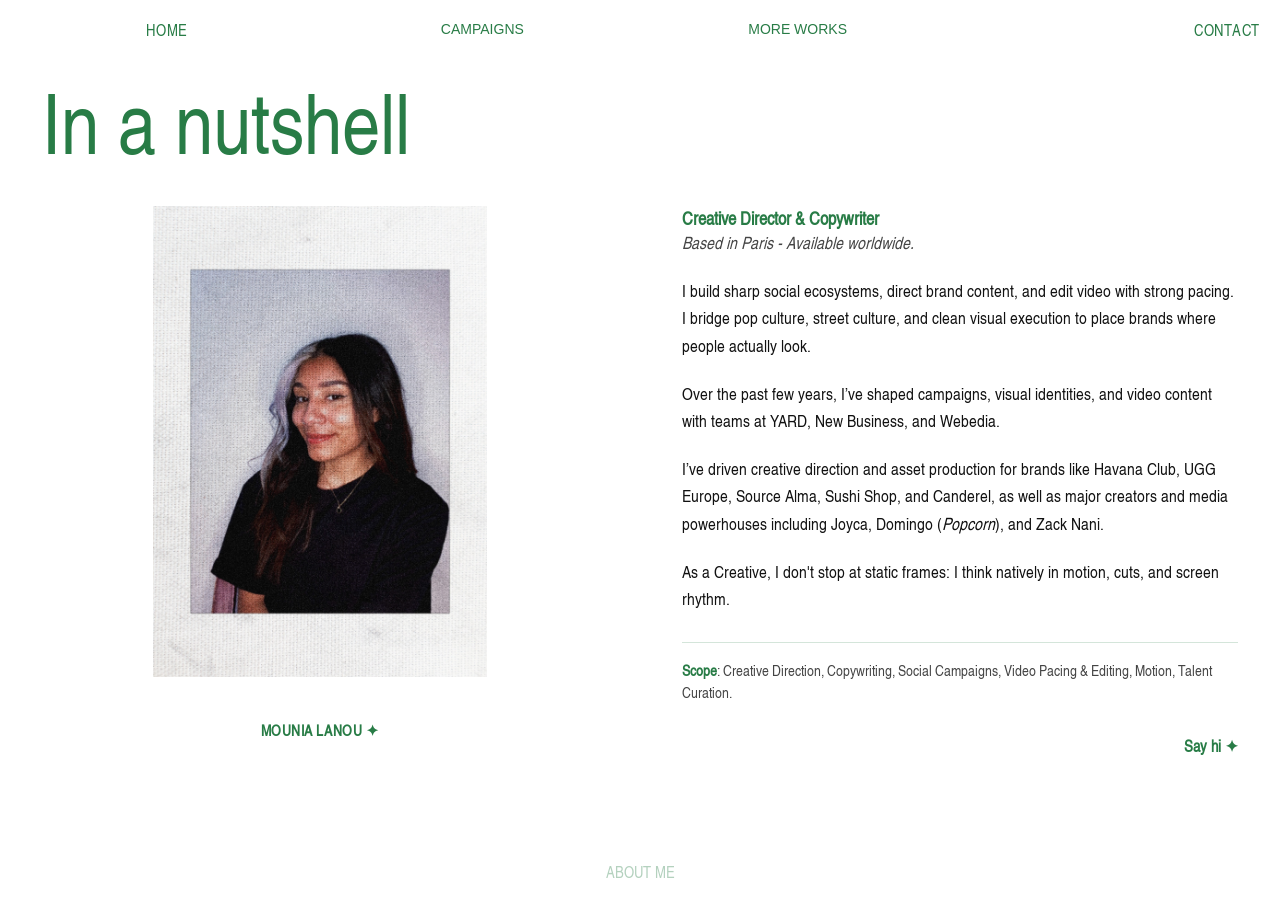
<file: about.html>
<!doctype html>
<html lang="fr">
<head>
  <meta charset="utf-8">
  <meta name="viewport" content="width=device-width, initial-scale=1">
  <title>About Me — Mounia Lanou</title>
  <link rel="stylesheet" href="assets/css/pizza-hut.css">
  <link rel="stylesheet" href="assets/css/about.css">
  <link rel="stylesheet" href="assets/css/home-navbar-reference.css">
  <style>
    /* Align the text block with the top edge of the portrait. */
    .about-copy {
      padding-top: 12rem;
      font-family: "TeX Gyre Heros Condensed", Arial, sans-serif;
    }

    @media (max-width: 800px) {
      .about-copy { padding-top: 0; }
    }
  </style>
</head>
<body>
  <nav class="home-navbar" aria-label="Navigation principale"><div class="home-navbar__row"><div class="home-navbar__col home-navbar__col--center home-navbar__col--small"><a href="index.html">HOME</a></div><div class="home-navbar__col home-navbar__col--center"><a href="campaigns.html">CAMPAIGNS</a></div><div class="home-navbar__col home-navbar__col--center"><a href="more-works.html">MORE WORKS</a></div><div class="home-navbar__col home-navbar__col--right home-navbar__col--small"><a href="mailto:lanou.mou@gmail.com">CONTACT</a></div></div></nav>

  <main class="about-main">
    <section class="about-profile">
      <h1>In a nutshell</h1>
      <div class="about-portrait-wrap">
        <img class="about-portrait" src="assets/images/mounia-portrait.jpg" alt="Portrait de Mounia Lanou">
        <p class="about-name">MOUNIA LANOU ✦</p>
      </div>
    </section>

    <section class="about-copy">
      <h2>Creative Director &amp; Copywriter</h2>
      <p class="about-location"><i>Based in Paris - Available worldwide.</i></p>
      <p>I build sharp social ecosystems, direct brand content, and edit video with strong pacing. I bridge pop culture, street culture, and clean visual execution to place brands where people actually look.</p>
      <p>Over the past few years, I’ve shaped campaigns, visual identities, and video content with teams at YARD, New Business, and Webedia.</p>
      <p>I’ve driven creative direction and asset production for brands like Havana Club, UGG Europe, Source Alma, Sushi Shop, and Canderel, as well as major creators and media powerhouses including Joyca, Domingo (<i>Popcorn</i>), and Zack Nani.</p>
      <p>As a Creative, I don't stop at static frames: I think natively in motion, cuts, and screen rhythm.</p>
      <p class="about-scope"><strong>Scope</strong>: Creative Direction, Copywriting, Social Campaigns, Video Pacing &amp; Editing, Motion, Talent Curation.</p>
      <p class="about-contact"><a href="mailto:lanou.mou@gmail.com">Say hi ✦</a></p>
    </section>
  </main>

  <footer class="site-footer"><a href="about.html" class="active" aria-current="page">ABOUT ME</a></footer>
</body>
</html>
</file>
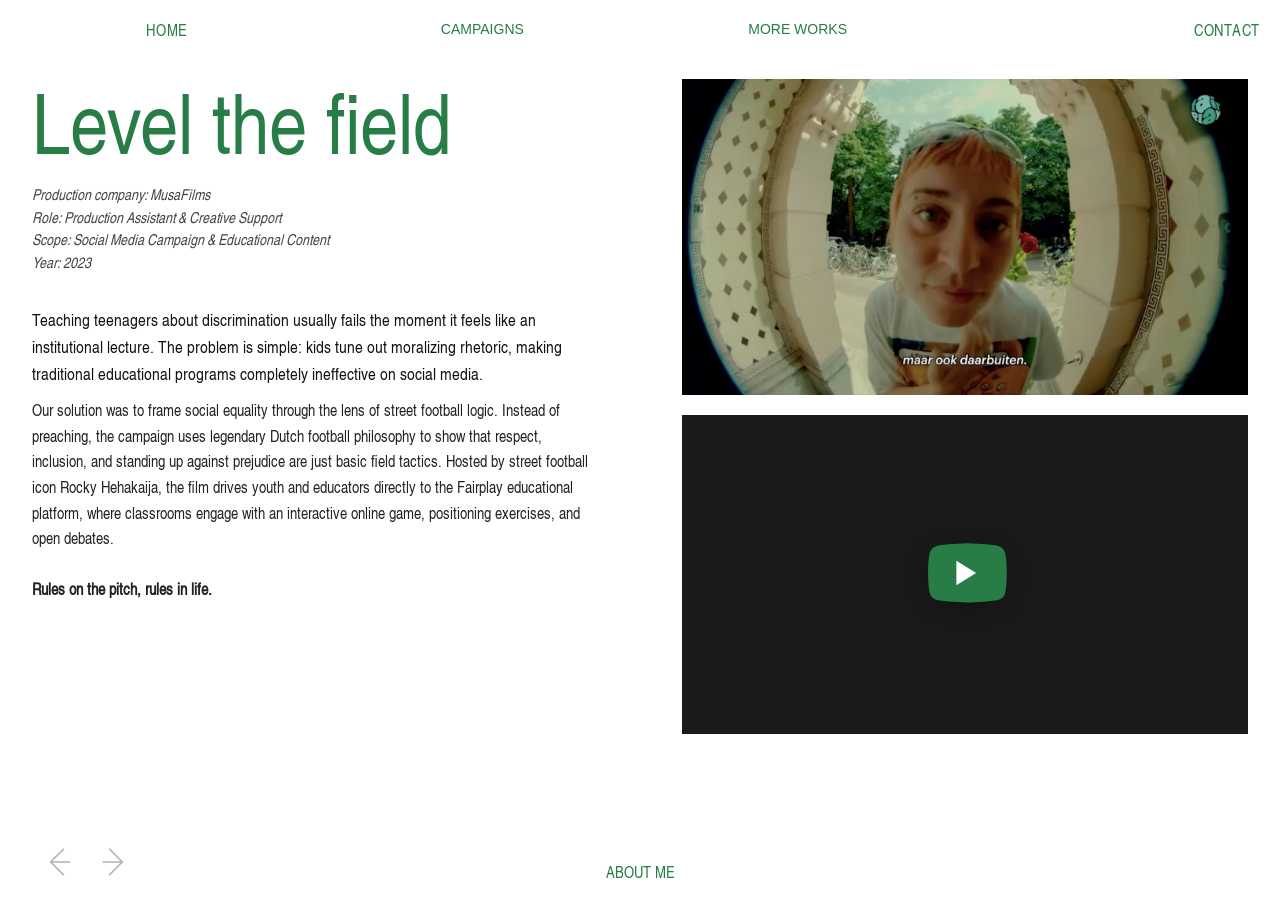
<file: anne-frank.html>
<!doctype html>
<html lang="fr">
<head>
  <meta charset="utf-8">
  <meta name="viewport" content="width=device-width, initial-scale=1">
  <title>Anne Frank Stichting — Level the Field — Mounia Lanou</title>
  <link rel="stylesheet" href="assets/css/pizza-hut.css">
  <link rel="stylesheet" href="assets/css/thonon.css">
  <link rel="stylesheet" href="assets/css/home-navbar-reference.css">
  <link rel="stylesheet" href="assets/css/campaign-extras.css">
  <style>
    /* Same project typography treatment as the Pizza Hut page. */
    .project-meta,
    .thonon-summary,
    .thonon-copy {
      font-family: "TeX Gyre Heros Condensed", Arial, sans-serif;
    }
  </style>
</head>
<body>
  <nav class="home-navbar" aria-label="Navigation principale"><div class="home-navbar__row"><div class="home-navbar__col home-navbar__col--center home-navbar__col--small"><a href="index.html">HOME</a></div><div class="home-navbar__col home-navbar__col--center"><a href="campaigns.html">CAMPAIGNS</a></div><div class="home-navbar__col home-navbar__col--center"><a href="more-works.html">MORE WORKS</a></div><div class="home-navbar__col home-navbar__col--right home-navbar__col--small"><a href="mailto:lanou.mou@gmail.com">CONTACT</a></div></div></nav>

  <main>
    <div class="project-grid">
      <section>
        <h1>Level the field</h1>
        <p class="project-meta">Production company: MusaFilms<br>Role: Production Assistant &amp; Creative Support<br>Scope: Social Media Campaign &amp; Educational Content<br>Year: 2023</p>
        <p class="thonon-summary">Teaching teenagers about discrimination usually fails the moment it feels like an institutional lecture. The problem is simple: kids tune out moralizing rhetoric, making traditional educational programs completely ineffective on social media.</p>
        <p class="thonon-copy">Our solution was to frame social equality through the lens of street football logic. Instead of preaching, the campaign uses legendary Dutch football philosophy to show that respect, inclusion, and standing up against prejudice are just basic field tactics. Hosted by street football icon Rocky Hehakaija, the film drives youth and educators directly to the Fairplay educational platform, where classrooms engage with an interactive online game, positioning exercises, and open debates.<br><br><strong>Rules on the pitch, rules in life.</strong></p>
      </section>

      <section>
        <img class="thonon-still" src="assets/images/afs-filmgrab.png" alt="Anne Frank Stichting film still">
        <div class="video-container">
          <iframe src="https://www.youtube-nocookie.com/embed/Fbnix_FUFC0?rel=0&amp;modestbranding=1&amp;controls=1" title="Anne Frank Stichting campaign film" allow="accelerometer; autoplay; clipboard-write; encrypted-media; gyroscope; picture-in-picture" allowfullscreen></iframe>
          <div class="glass-overlay" aria-hidden="true"><div class="custom-play-button"><svg viewBox="0 0 68 48" width="84" height="60" role="img"><path fill="#287c46" d="M66.52 7.74a8 8 0 0 0-5.64-5.66C55.9.75 36 0 36 0S16.1.75 11.12 2.08A8 8 0 0 0 5.48 7.74C4.15 12.72 4.15 24 4.15 24s0 11.28 1.33 16.26a8 8 0 0 0 5.64 5.66C16.1 47.25 36 48 36 48s19.9-.75 24.88-2.08a8 8 0 0 0 5.64-5.66C67.85 35.28 67.85 24 67.85 24s0-11.28-1.33-16.26a8 8 0 0 0-5.64-5.66Z"/><path fill="#fff" d="m27 34 16-10-16-10z"/></svg></div></div>
        </div>
      </section>
    </div>
  </main>

  <nav class="campaign-pagination" aria-label="Navigation entre les campagnes">
    <a href="mikes-hot-honey.html" aria-label="Campagne précédente"><svg viewBox="0 0 36 36" aria-hidden="true"><path d="M24 6 12 18l12 12M13 18h17"/></svg></a>
    <a href="pizza-hut.html" aria-label="Campagne suivante"><svg viewBox="0 0 36 36" aria-hidden="true"><path d="m12 6 12 12-12 12m11-12H6"/></svg></a>
  </nav>

  <footer class="site-footer"><a href="about.html">ABOUT ME</a></footer>
</body>
</html>
</file>
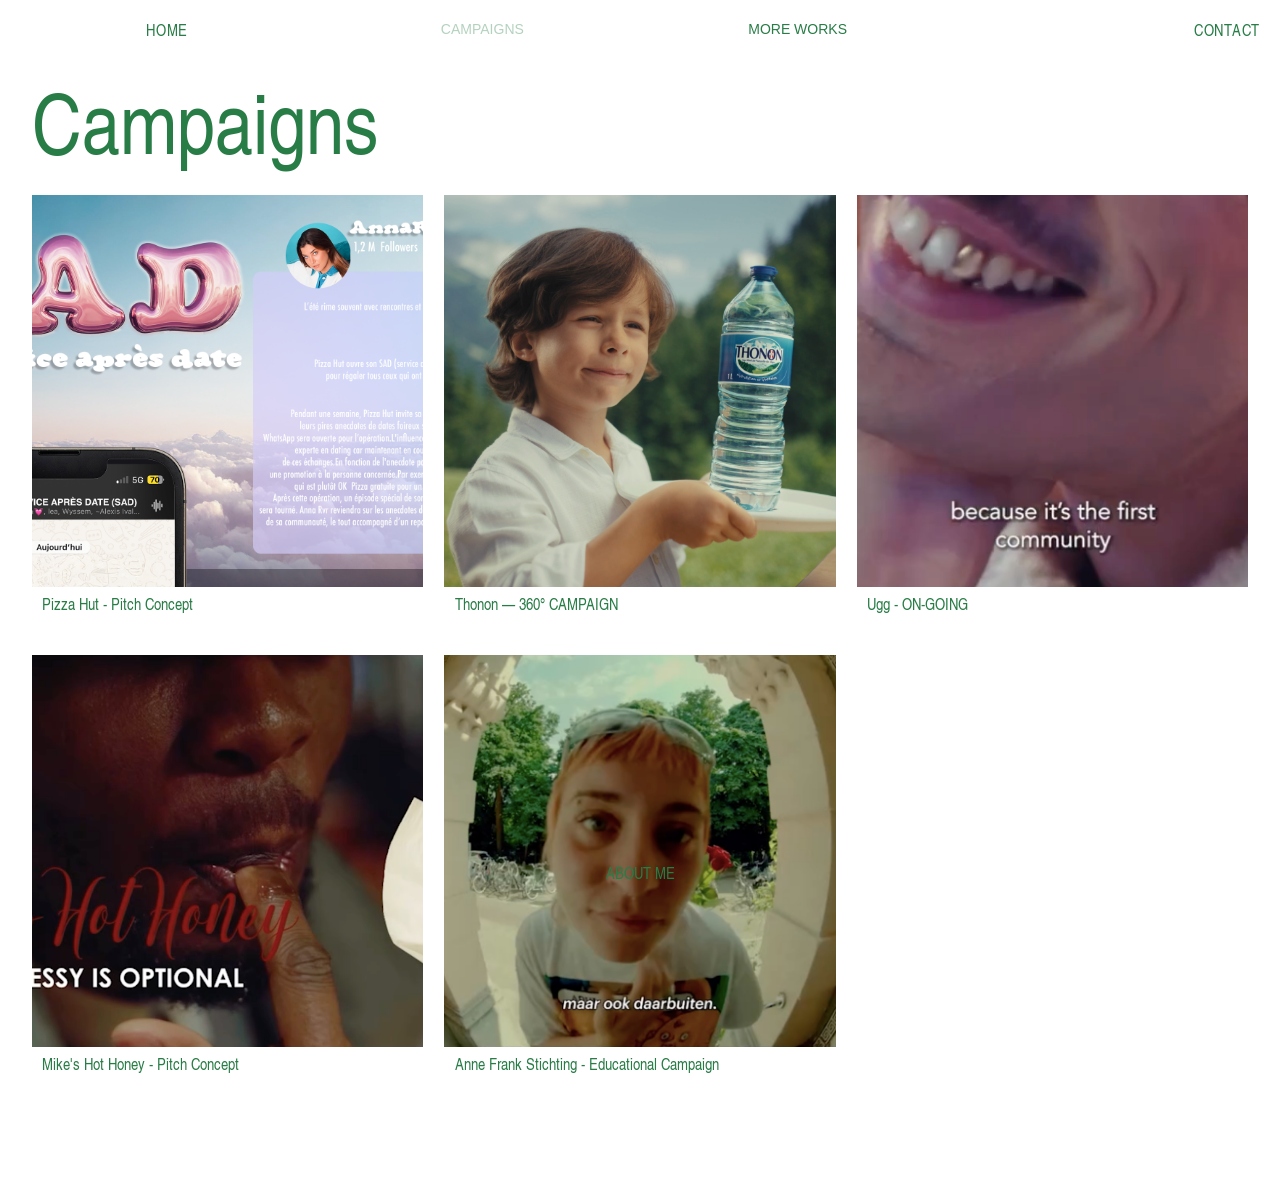
<file: campaigns.html>
<!doctype html>
<html lang="fr">
<head>
  <meta charset="utf-8">
  <meta name="viewport" content="width=device-width, initial-scale=1">
  <title>CAMPAIGNS - Mounia Lanou</title>
  <link rel="stylesheet" href="assets/css/campaigns.css?v=2">
  <link rel="stylesheet" href="assets/css/home-navbar-reference.css">
</head>
<body>
  <nav class="home-navbar" aria-label="Navigation principale">
    <div class="home-navbar__row">
      <div class="home-navbar__col home-navbar__col--center home-navbar__col--small"><a href="index.html">HOME</a></div>
      <div class="home-navbar__col home-navbar__col--center"><a class="active" href="campaigns.html" aria-current="page">CAMPAIGNS</a></div>
      <div class="home-navbar__col home-navbar__col--center"><a href="more-works.html">MORE WORKS</a></div>
      <div class="home-navbar__col home-navbar__col--right home-navbar__col--small"><a href="mailto:lanou.mou@gmail.com">CONTACT</a></div>
    </div>
  </nav>

  <main>
    <h1>Campaigns</h1>
    <section class="campaign-grid" aria-label="Campagnes">
      <article class="campaign-card">
        <a class="campaign-card__image crop-pizza" href="pizza-hut.html"><img src="assets/images/-2_SAD.png" alt="Pizza Hut — Pitch Concept"></a>
        <a class="campaign-card__title" href="pizza-hut.html">Pizza Hut - Pitch Concept</a>
      </article>
      <article class="campaign-card">
        <a class="campaign-card__image crop-thonon" href="thonon.html"><img src="assets/images/THONON-FILMGRAB.jpg" alt="Thonon — 360° Campaign"></a>
        <a class="campaign-card__title" href="thonon.html">Thonon — 360° CAMPAIGN</a>
      </article>
      <article class="campaign-card">
        <a class="campaign-card__image crop-ugg" href="ugg.html"><img src="assets/images/Screenshot-2026-09-18-at-9.17.58-AM.png" alt="UGG — On-going"></a>
        <a class="campaign-card__title" href="ugg.html">Ugg - ON-GOING</a>
      </article>
      <article class="campaign-card">
        <a class="campaign-card__image crop-mhh" href="mikes-hot-honey.html"><img src="assets/images/mhh_filmgrab.png" alt="Mike's Hot Honey — Pitch Concept"></a>
        <a class="campaign-card__title" href="mikes-hot-honey.html">Mike's Hot Honey - Pitch Concept</a>
      </article>
      <article class="campaign-card">
        <a class="campaign-card__image crop-afs" href="anne-frank.html"><img src="assets/images/afs_filmgrab.png" alt="Anne Frank Stichting — Educational Campaign"></a>
        <a class="campaign-card__title" href="anne-frank.html">Anne Frank Stichting - Educational Campaign</a>
      </article>
    </section>
  </main>

  <footer class="site-footer"><a href="about.html">ABOUT ME</a></footer>
</body>
</html>
</file>
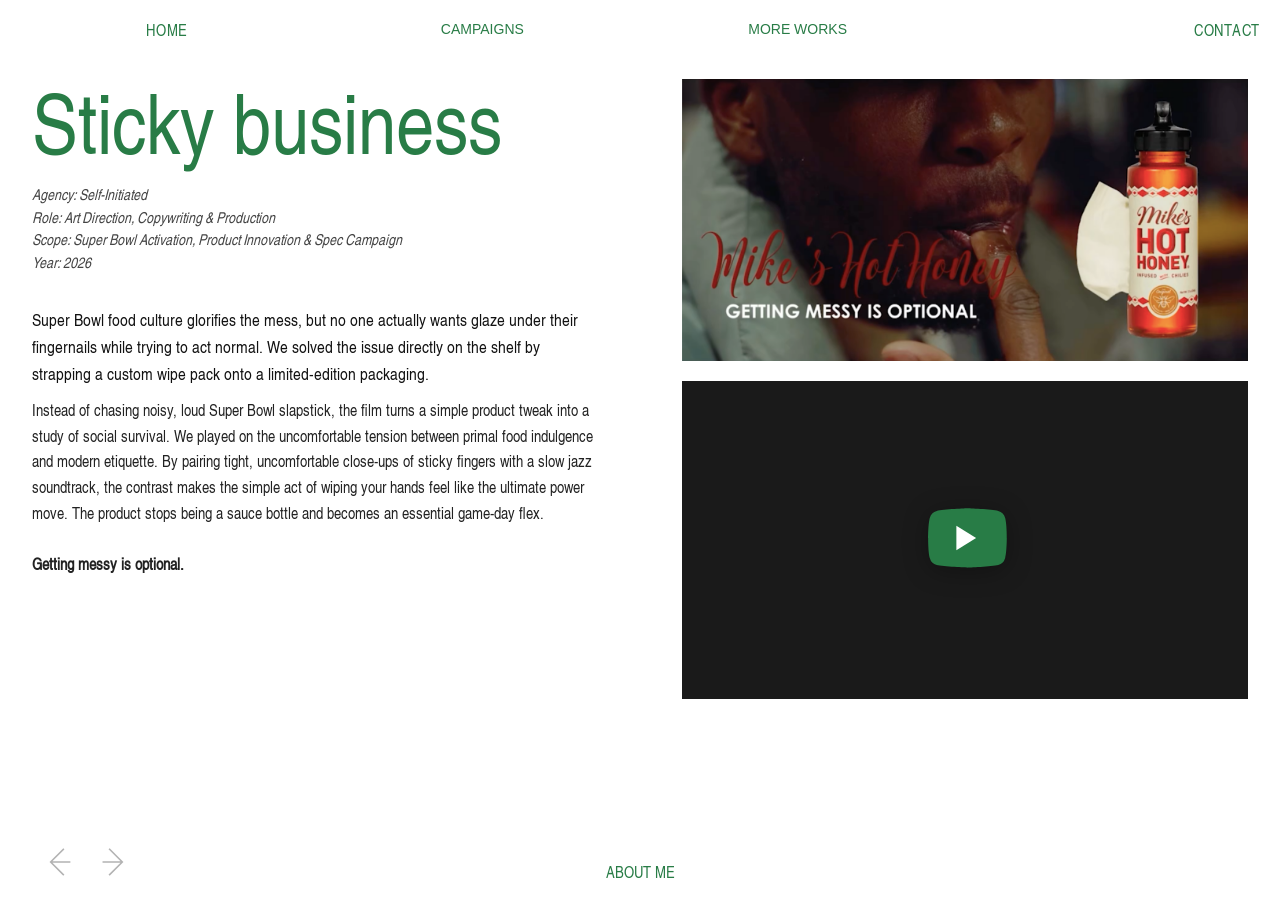
<file: mikes-hot-honey.html>
<!doctype html>
<html lang="fr">
<head>
  <meta charset="utf-8">
  <meta name="viewport" content="width=device-width, initial-scale=1">
  <title>Mike's Hot Honey — Sticky Business — Mounia Lanou</title>
  <link rel="stylesheet" href="assets/css/pizza-hut.css">
  <link rel="stylesheet" href="assets/css/thonon.css">
  <link rel="stylesheet" href="assets/css/home-navbar-reference.css">
  <link rel="stylesheet" href="assets/css/campaign-extras.css">
  <style>
    /* Same project typography treatment as the Pizza Hut page. */
    .project-meta,
    .thonon-summary,
    .thonon-copy {
      font-family: "TeX Gyre Heros Condensed", Arial, sans-serif;
    }
  </style>
</head>
<body>
  <nav class="home-navbar" aria-label="Navigation principale"><div class="home-navbar__row"><div class="home-navbar__col home-navbar__col--center home-navbar__col--small"><a href="index.html">HOME</a></div><div class="home-navbar__col home-navbar__col--center"><a href="campaigns.html">CAMPAIGNS</a></div><div class="home-navbar__col home-navbar__col--center"><a href="more-works.html">MORE WORKS</a></div><div class="home-navbar__col home-navbar__col--right home-navbar__col--small"><a href="mailto:lanou.mou@gmail.com">CONTACT</a></div></div></nav>

  <main>
    <div class="project-grid">
      <section>
        <h1>Sticky business</h1>
        <p class="project-meta">Agency: Self-Initiated<br>Role: Art Direction, Copywriting &amp; Production<br>Scope: Super Bowl Activation, Product Innovation &amp; Spec Campaign<br>Year: 2026</p>
        <p class="thonon-summary">Super Bowl food culture glorifies the mess, but no one actually wants glaze under their fingernails while trying to act normal. We solved the issue directly on the shelf by strapping a custom wipe pack onto a limited-edition packaging.</p>
        <p class="thonon-copy">Instead of chasing noisy, loud Super Bowl slapstick, the film turns a simple product tweak into a study of social survival. We played on the uncomfortable tension between primal food indulgence and modern etiquette. By pairing tight, uncomfortable close-ups of sticky fingers with a slow jazz soundtrack, the contrast makes the simple act of wiping your hands feel like the ultimate power move. The product stops being a sauce bottle and becomes an essential game-day flex.<br><br><strong>Getting messy is optional.</strong></p>
      </section>

      <section>
        <img class="thonon-still" src="assets/images/mhh-filmgrab.png" alt="Mike's Hot Honey film still">
        <div class="video-container">
          <iframe src="https://www.youtube-nocookie.com/embed/8553r8MBiqw?rel=0&amp;modestbranding=1&amp;controls=1" title="Mike's Hot Honey commercial" allow="accelerometer; autoplay; clipboard-write; encrypted-media; gyroscope; picture-in-picture" allowfullscreen></iframe>
          <div class="glass-overlay" aria-hidden="true"><div class="custom-play-button"><svg viewBox="0 0 68 48" width="84" height="60" role="img"><path fill="#287c46" d="M66.52 7.74a8 8 0 0 0-5.64-5.66C55.9.75 36 0 36 0S16.1.75 11.12 2.08A8 8 0 0 0 5.48 7.74C4.15 12.72 4.15 24 4.15 24s0 11.28 1.33 16.26a8 8 0 0 0 5.64 5.66C16.1 47.25 36 48 36 48s19.9-.75 24.88-2.08a8 8 0 0 0 5.64-5.66C67.85 35.28 67.85 24 67.85 24s0-11.28-1.33-16.26a8 8 0 0 0-5.64-5.66Z"/><path fill="#fff" d="m27 34 16-10-16-10z"/></svg></div></div>
        </div>
      </section>
    </div>
  </main>

  <nav class="campaign-pagination" aria-label="Navigation entre les campagnes">
    <a href="ugg.html" aria-label="Campagne précédente"><svg viewBox="0 0 36 36" aria-hidden="true"><path d="M24 6 12 18l12 12M13 18h17"/></svg></a>
    <a href="anne-frank.html" aria-label="Campagne suivante"><svg viewBox="0 0 36 36" aria-hidden="true"><path d="m12 6 12 12-12 12m11-12H6"/></svg></a>
  </nav>

  <footer class="site-footer"><a href="about.html">ABOUT ME</a></footer>
</body>
</html>
</file>
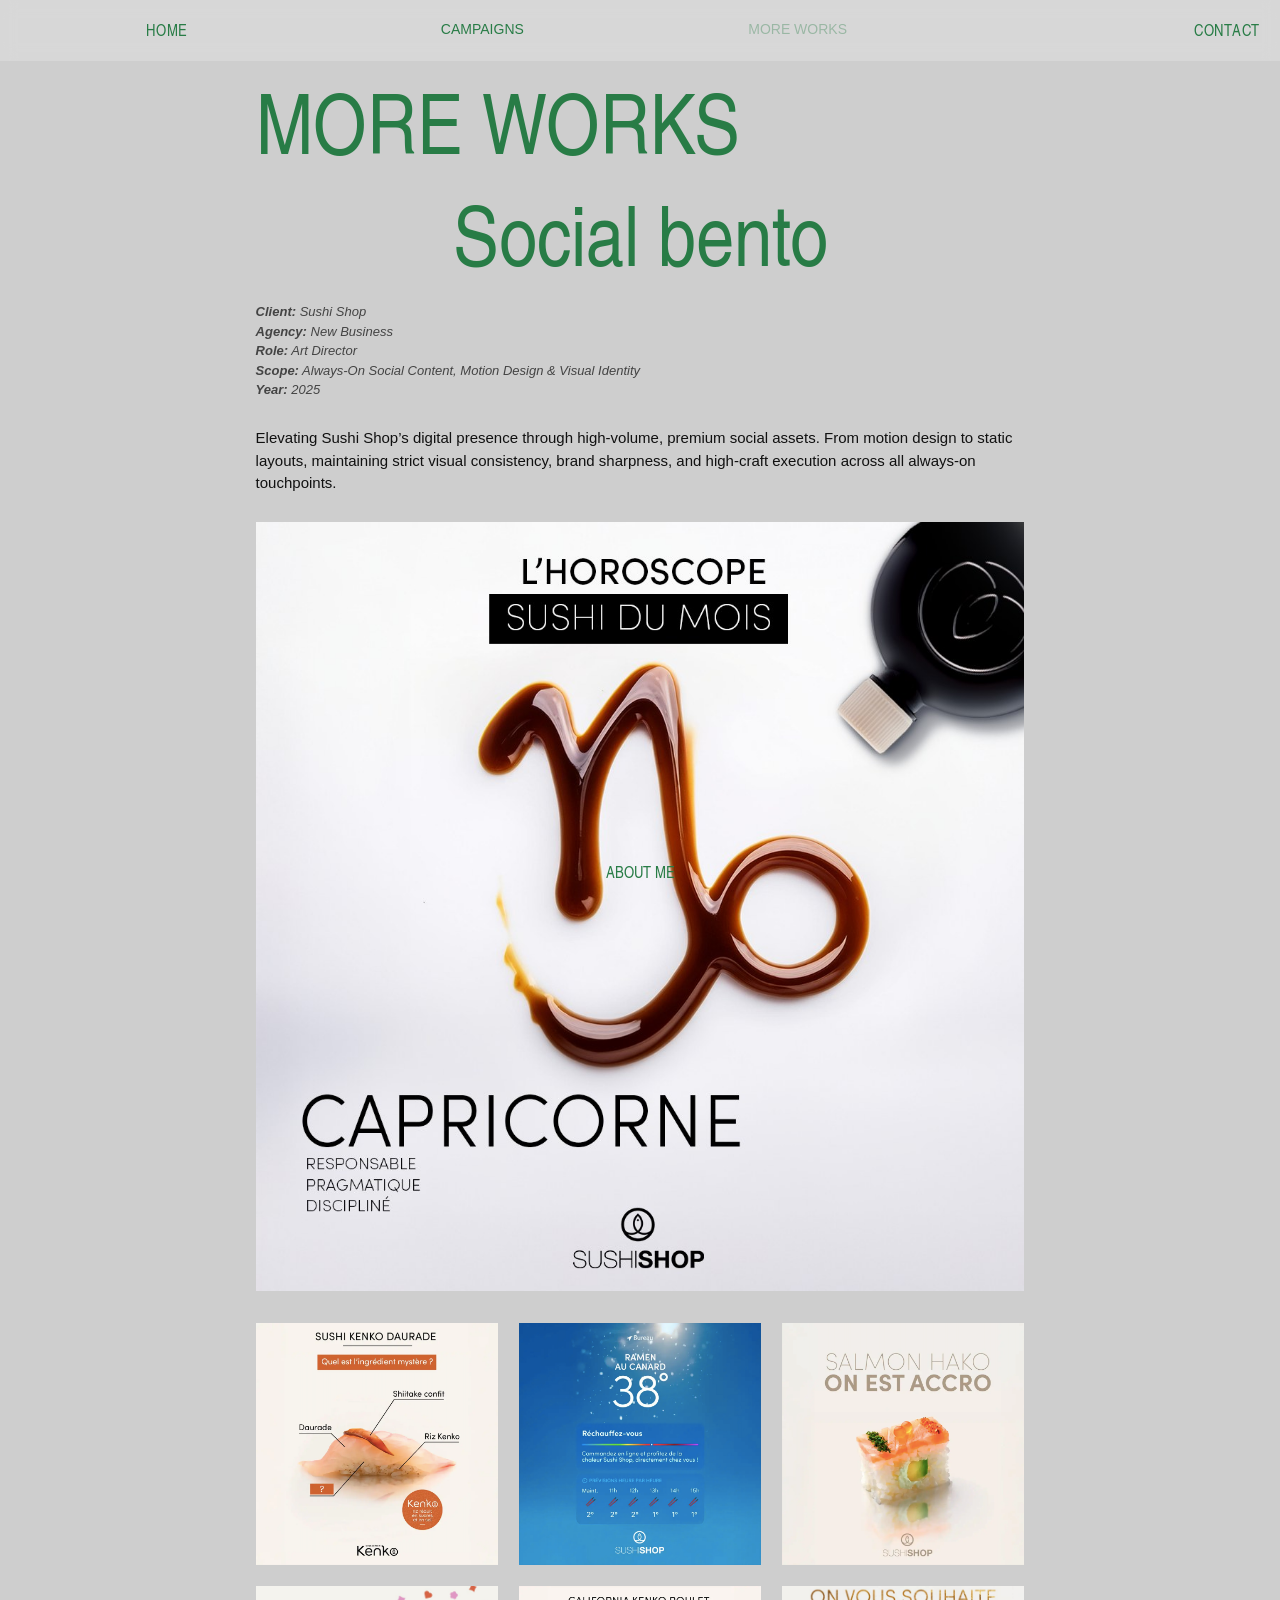
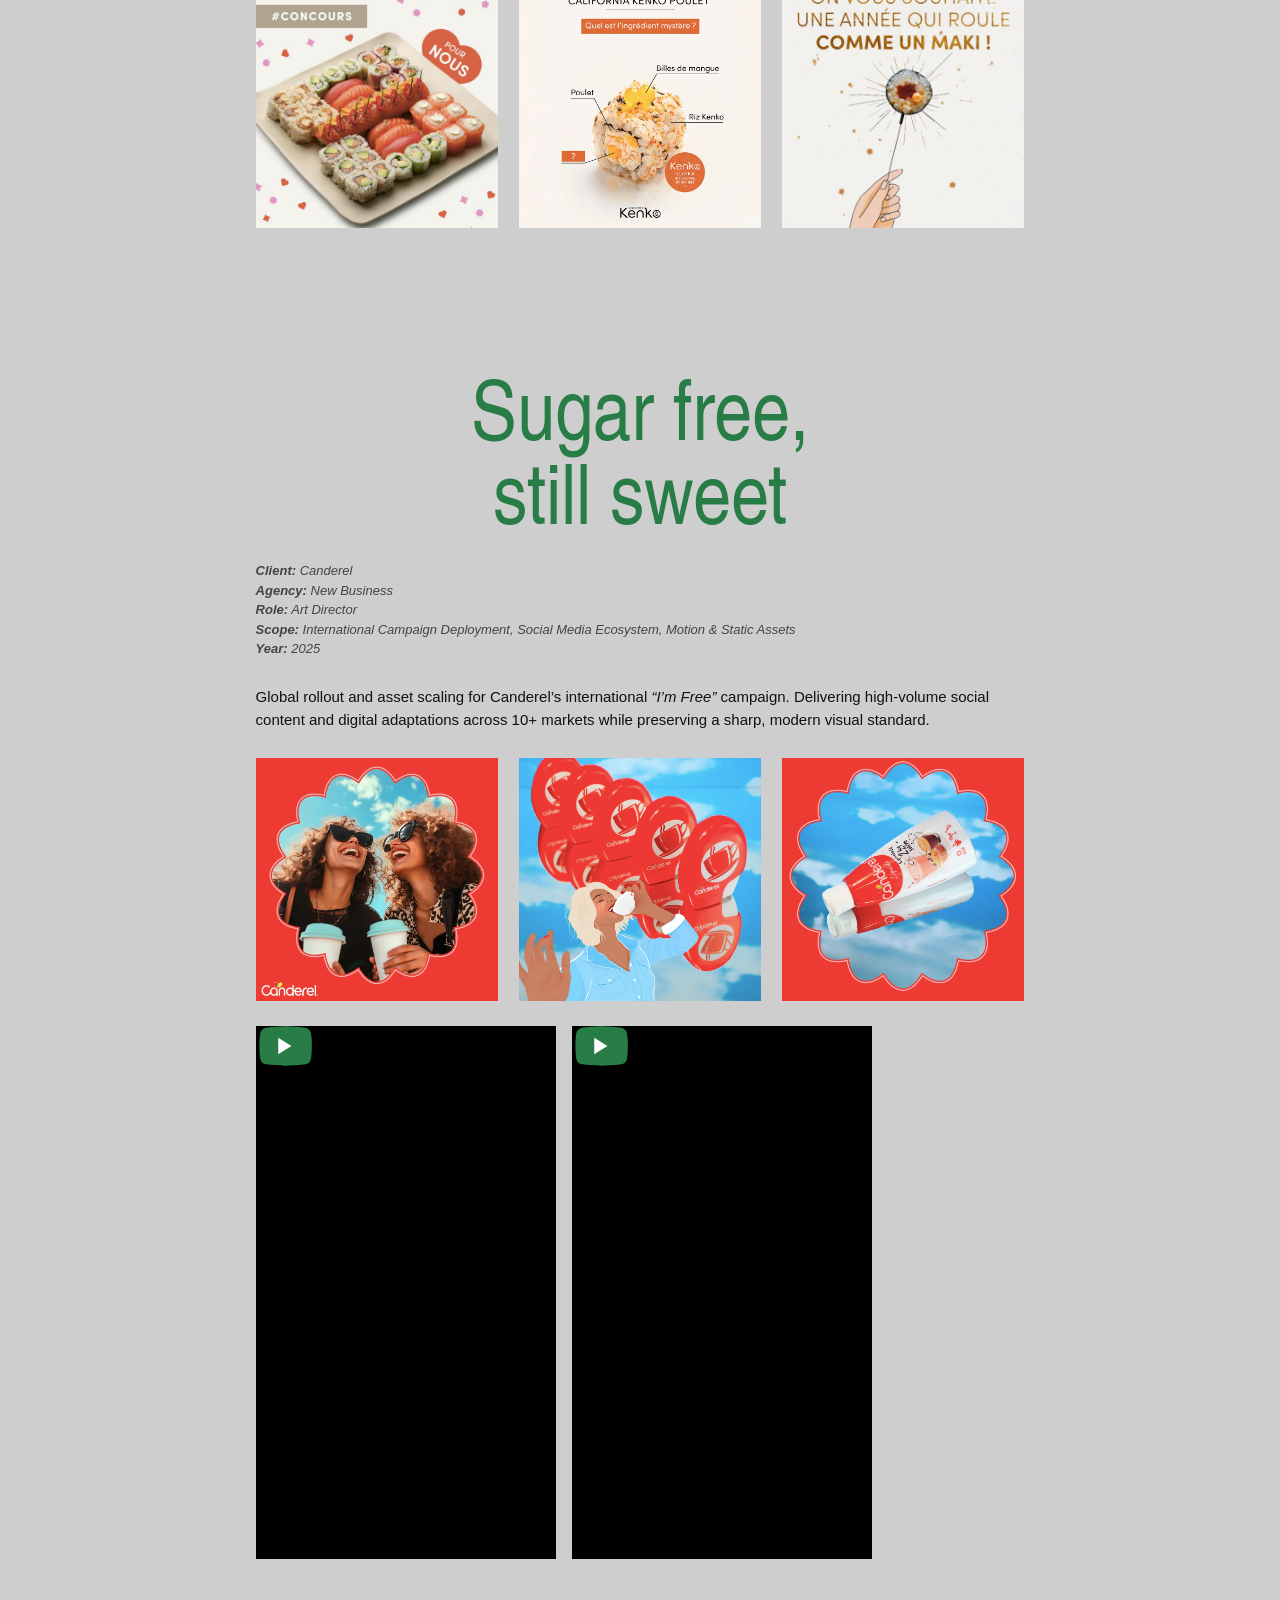
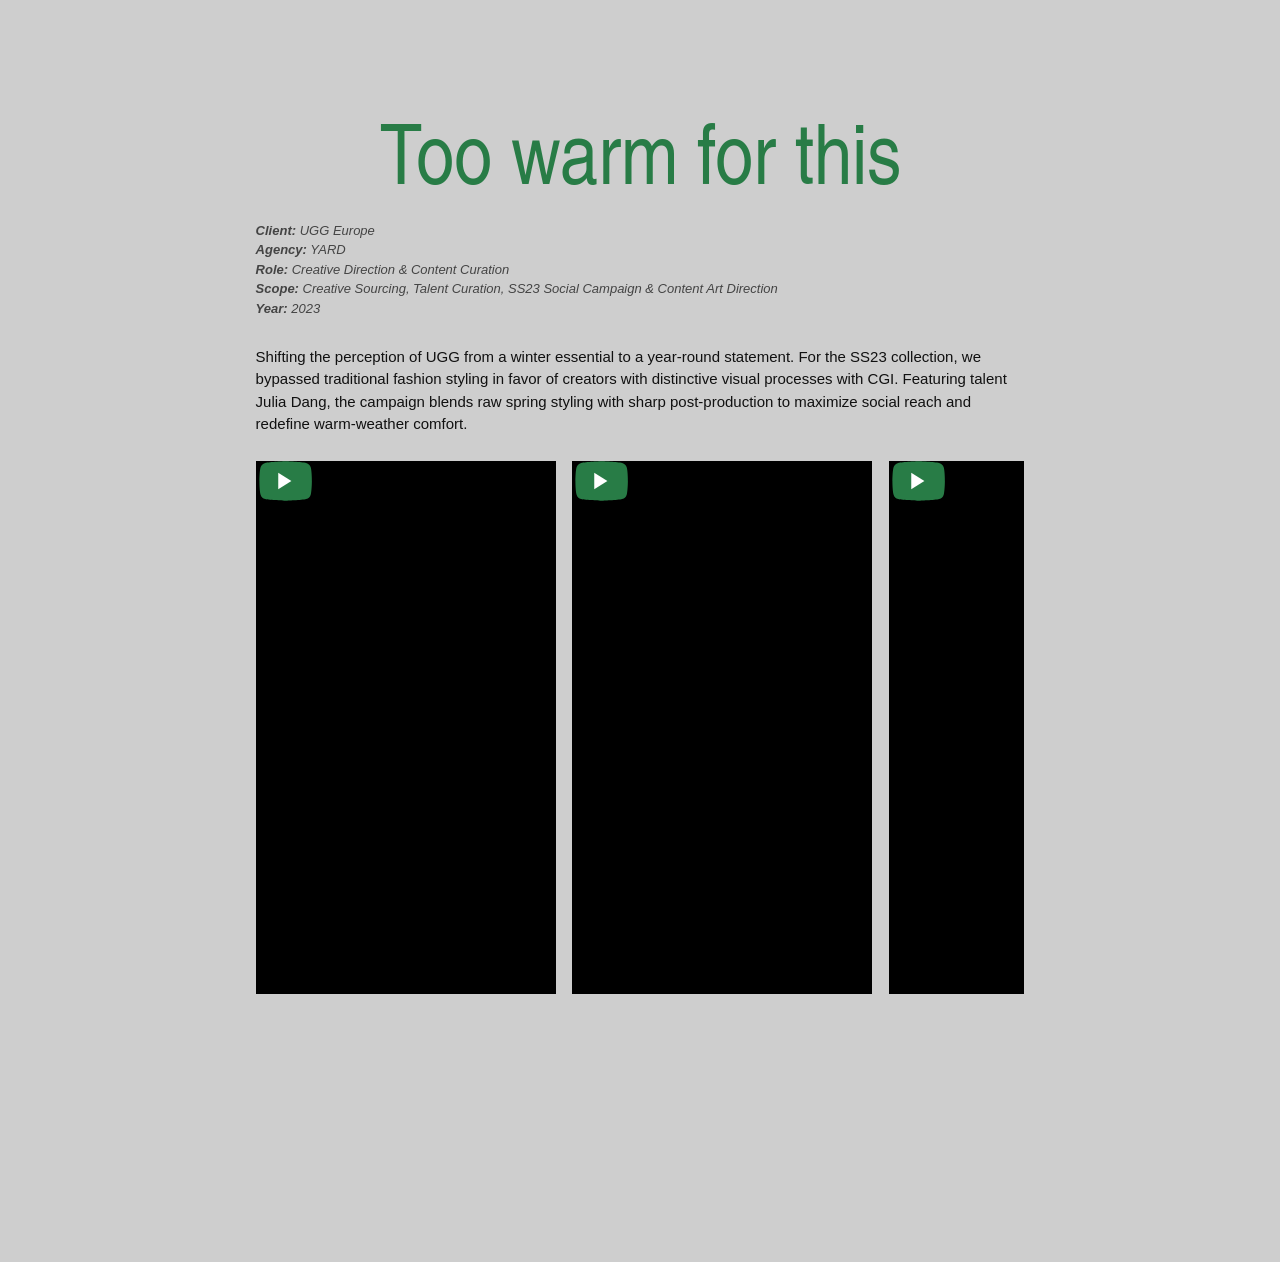
<file: more-works.html>
<!doctype html>
<html lang="fr">
<head>
  <meta charset="utf-8">
  <meta name="viewport" content="width=device-width, initial-scale=1">
  <title>More Works — Mounia Lanou</title>
  <link rel="stylesheet" href="assets/css/pizza-hut.css">
  <link rel="stylesheet" href="assets/css/more-works.css">
  <link rel="stylesheet" href="assets/css/home-navbar-reference.css">
</head>
<body>
  <nav class="home-navbar" aria-label="Navigation principale">
    <div class="home-navbar__row">
      <div class="home-navbar__col home-navbar__col--center home-navbar__col--small"><a href="index.html">HOME</a></div>
      <div class="home-navbar__col home-navbar__col--center"><a href="campaigns.html">CAMPAIGNS</a></div>
      <div class="home-navbar__col home-navbar__col--center"><a class="active" href="more-works.html" aria-current="page">MORE WORKS</a></div>
      <div class="home-navbar__col home-navbar__col--right home-navbar__col--small"><a href="mailto:lanou.mou@gmail.com">CONTACT</a></div>
    </div>
  </nav>

  <main class="more-works">
    <h1 class="page-title">MORE WORKS</h1>

    <section class="work-section" id="sushi-shop">
      <h2>Social bento</h2>
      <p class="project-meta"><strong>Client:</strong> Sushi Shop<br><strong>Agency:</strong> New Business<br><strong>Role:</strong> Art Director<br><strong>Scope:</strong> Always-On Social Content, Motion Design &amp; Visual Identity<br><strong>Year:</strong> 2025</p>
      <p class="work-summary">Elevating Sushi Shop’s digital presence through high-volume, premium social assets. From motion design to static layouts, maintaining strict visual consistency, brand sharpness, and high-craft execution across all always-on touchpoints.</p>
      <img class="sushi-feature" src="assets/images/sushi-feature.jpg" alt="Sushi Shop social campaign">
      <div class="image-grid image-grid--three" aria-label="Sushi Shop assets">
        <img src="assets/images/sushi-1.png" alt="Sushi Shop asset 1"><img src="assets/images/sushi-2.png" alt="Sushi Shop asset 2"><img src="assets/images/sushi-3.png" alt="Sushi Shop asset 3"><img src="assets/images/sushi-4.jpg" alt="Sushi Shop asset 4"><img src="assets/images/sushi-5.png" alt="Sushi Shop asset 5"><img src="assets/images/sushi-6.jpg" alt="Sushi Shop asset 6">
      </div>
    </section>

    <section class="work-section" id="canderel">
      <h2>Sugar free,<br>still sweet</h2>
      <p class="project-meta"><strong>Client:</strong> Canderel<br><strong>Agency:</strong> New Business<br><strong>Role:</strong> Art Director<br><strong>Scope:</strong> International Campaign Deployment, Social Media Ecosystem, Motion &amp; Static Assets<br><strong>Year:</strong> 2025</p>
      <p class="work-summary">Global rollout and asset scaling for Canderel’s international <i>“I’m Free”</i> campaign. Delivering high-volume social content and digital adaptations across 10+ markets while preserving a sharp, modern visual standard.</p>
      <div class="image-grid image-grid--three" aria-label="Canderel assets">
        <img src="assets/images/canderel-1.png" alt="Canderel asset 1"><img src="assets/images/canderel-2.png" alt="Canderel asset 2"><img src="assets/images/canderel-3.png" alt="Canderel asset 3">
      </div>
      <div class="reels reels--two" aria-label="Canderel reels">
        <div class="reel"><iframe src="https://www.youtube-nocookie.com/embed/aXEXDKwnoGw?rel=0&amp;modestbranding=1&amp;controls=1" title="Canderel Reel 1" allow="accelerometer; autoplay; clipboard-write; encrypted-media; gyroscope; picture-in-picture" allowfullscreen></iframe></div>
        <div class="reel"><iframe src="https://www.youtube-nocookie.com/embed/FHN1rphwQtQ?rel=0&amp;modestbranding=1&amp;controls=1" title="Canderel Reel 2" allow="accelerometer; autoplay; clipboard-write; encrypted-media; gyroscope; picture-in-picture" allowfullscreen></iframe></div>
      </div>
    </section>

    <section class="work-section" id="ugg-more">
      <h2>Too warm for this</h2>
      <p class="project-meta"><strong>Client:</strong> UGG Europe<br><strong>Agency:</strong> YARD<br><strong>Role:</strong> Creative Direction &amp; Content Curation<br><strong>Scope:</strong> Creative Sourcing, Talent Curation, SS23 Social Campaign &amp; Content Art Direction<br><strong>Year:</strong> 2023</p>
      <p class="work-summary">Shifting the perception of UGG from a winter essential to a year-round statement. For the SS23 collection, we bypassed traditional fashion styling in favor of creators with distinctive visual processes with CGI. Featuring talent Julia Dang, the campaign blends raw spring styling with sharp post-production to maximize social reach and redefine warm-weather comfort.</p>
      <div class="reels reels--four" aria-label="UGG reels">
        <div class="reel"><iframe src="https://www.youtube-nocookie.com/embed/wGZ6aIT6k8c?rel=0&amp;modestbranding=1&amp;controls=1" title="UGG Reel 1" allow="accelerometer; autoplay; clipboard-write; encrypted-media; gyroscope; picture-in-picture" allowfullscreen></iframe></div>
        <div class="reel"><iframe src="https://www.youtube-nocookie.com/embed/ZAZ64fXjM0A?rel=0&amp;modestbranding=1&amp;controls=1" title="UGG Reel 2" allow="accelerometer; autoplay; clipboard-write; encrypted-media; gyroscope; picture-in-picture" allowfullscreen></iframe></div>
        <div class="reel"><iframe src="https://www.youtube-nocookie.com/embed/oFELssSWl4A?rel=0&amp;modestbranding=1&amp;controls=1" title="UGG Reel 3" allow="accelerometer; autoplay; clipboard-write; encrypted-media; gyroscope; picture-in-picture" allowfullscreen></iframe></div>
        <div class="reel"><iframe src="https://www.youtube-nocookie.com/embed/PVIGsA8RtA0?rel=0&amp;modestbranding=1&amp;controls=1" title="UGG Reel 4" allow="accelerometer; autoplay; clipboard-write; encrypted-media; gyroscope; picture-in-picture" allowfullscreen></iframe></div>
      </div>
    </section>
  </main>
  <footer class="site-footer"><a href="about.html">ABOUT ME</a></footer>
  <script src="assets/js/video-overlays.js"></script>
</body>
</html>
</file>
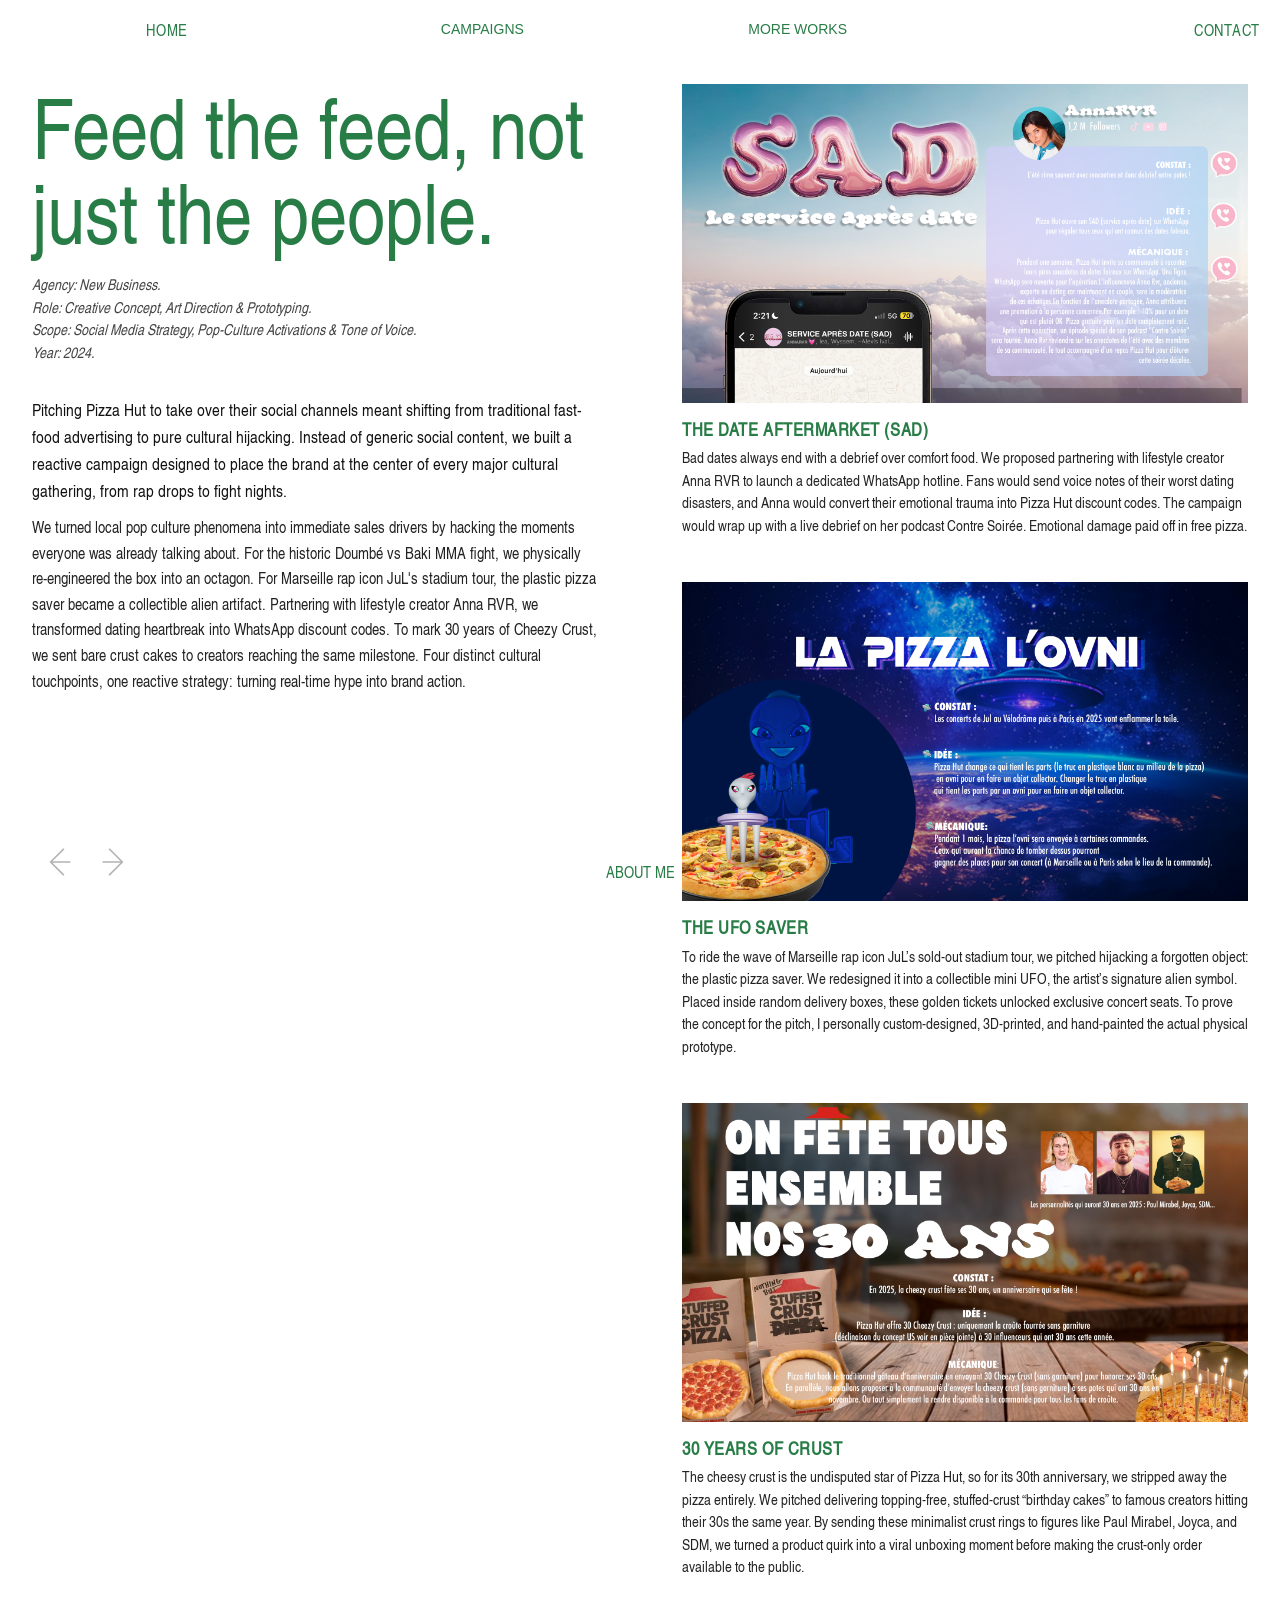
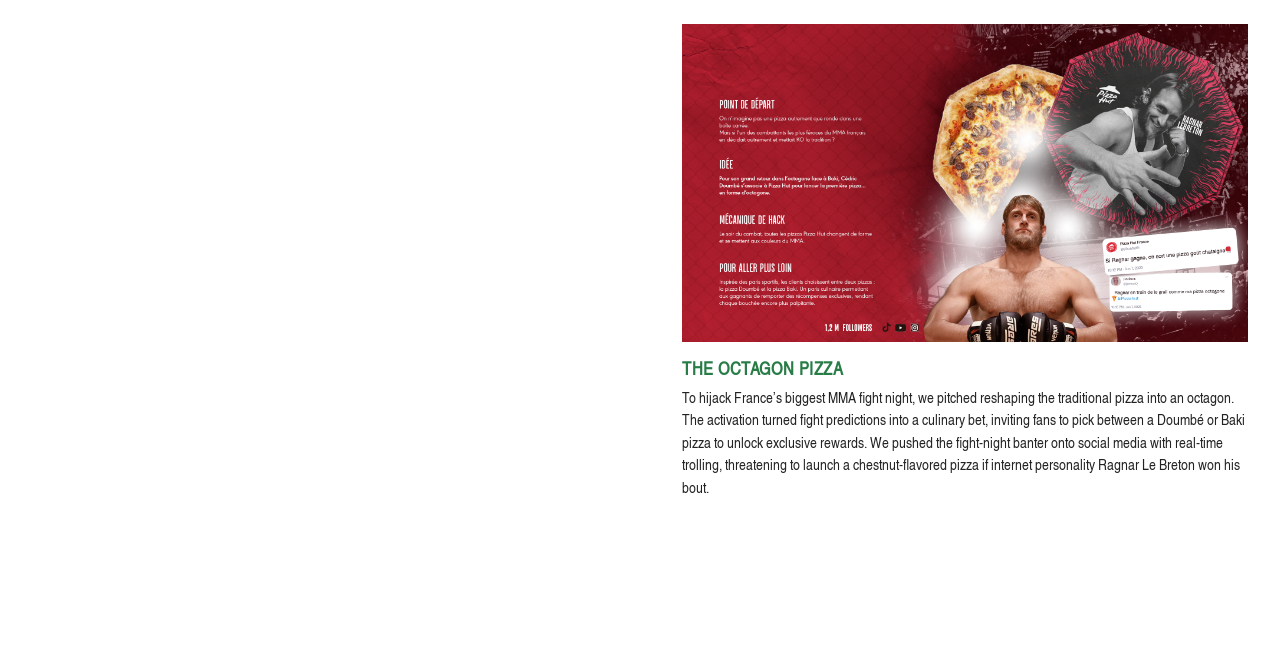
<file: pizza-hut.html>
<!doctype html>
<html lang="fr">
<head>
  <meta charset="utf-8">
  <meta name="viewport" content="width=device-width, initial-scale=1">
  <title>Pizza Hut - Pitch Concept — Mounia Lanou</title>
  <link rel="stylesheet" href="assets/css/pizza-hut.css">
  <link rel="stylesheet" href="assets/css/pizza-hut-page.css">
  <link rel="stylesheet" href="assets/css/home-navbar-reference.css">
  <link rel="stylesheet" href="assets/css/campaign-extras.css">
</head>
<body>
  <nav class="home-navbar" aria-label="Navigation principale"><div class="home-navbar__row"><div class="home-navbar__col home-navbar__col--center home-navbar__col--small"><a href="index.html">HOME</a></div><div class="home-navbar__col home-navbar__col--center"><a href="campaigns.html">CAMPAIGNS</a></div><div class="home-navbar__col home-navbar__col--center"><a href="more-works.html">MORE WORKS</a></div><div class="home-navbar__col home-navbar__col--right home-navbar__col--small"><a href="mailto:lanou.mou@gmail.com">CONTACT</a></div></div></nav>

  <main class="pizza-hut">
    <div class="project-grid">
      <section>
        <h1>Feed the feed, not just the people.</h1>
        <p class="project-meta">Agency: New Business.<br>Role: Creative Concept, Art Direction &amp; Prototyping.<br>Scope: Social Media Strategy, Pop-Culture Activations &amp; Tone of Voice.<br>Year: 2024.</p>
        <p class="project-intro">Pitching Pizza Hut to take over their social channels meant shifting from traditional fast-food advertising to pure cultural hijacking. Instead of generic social content, we built a reactive campaign designed to place the brand at the center of every major cultural gathering, from rap drops to fight nights.</p>
        <p class="project-copy">We turned local pop culture phenomena into immediate sales drivers by hacking the moments everyone was already talking about. For the historic Doumbé vs Baki MMA fight, we physically re-engineered the box into an octagon. For Marseille rap icon JuL's stadium tour, the plastic pizza saver became a collectible alien artifact. Partnering with lifestyle creator Anna RVR, we transformed dating heartbreak into WhatsApp discount codes. To mark 30 years of Cheezy Crust, we sent bare crust cakes to creators reaching the same milestone. Four distinct cultural touchpoints, one reactive strategy: turning real-time hype into brand action.</p>
      </section>

      <section aria-label="Activations Pizza Hut">
        <article class="activation">
          <img src="assets/images/pizza-sad.png" alt="The Date Aftermarket">
          <h2>THE DATE AFTERMARKET (SAD)</h2>
          <p>Bad dates always end with a debrief over comfort food. We proposed partnering with lifestyle creator Anna RVR to launch a dedicated WhatsApp hotline. Fans would send voice notes of their worst dating disasters, and Anna would convert their emotional trauma into Pizza Hut discount codes. The campaign would wrap up with a live debrief on her podcast Contre Soirée. Emotional damage paid off in free pizza.</p>
        </article>
        <article class="activation">
          <img src="assets/images/pizza-ovni.png" alt="The UFO Saver">
          <h2>THE UFO SAVER</h2>
          <p>To ride the wave of Marseille rap icon JuL’s sold-out stadium tour, we pitched hijacking a forgotten object: the plastic pizza saver. We redesigned it into a collectible mini UFO, the artist’s signature alien symbol. Placed inside random delivery boxes, these golden tickets unlocked exclusive concert seats. To prove the concept for the pitch, I personally custom-designed, 3D-printed, and hand-painted the actual physical prototype.</p>
        </article>
        <article class="activation">
          <img src="assets/images/pizza-30ans.png" alt="30 Years of Crust">
          <h2>30 YEARS OF CRUST</h2>
          <p>The cheesy crust is the undisputed star of Pizza Hut, so for its 30th anniversary, we stripped away the pizza entirely. We pitched delivering topping-free, stuffed-crust “birthday cakes” to famous creators hitting their 30s the same year. By sending these minimalist crust rings to figures like Paul Mirabel, Joyca, and SDM, we turned a product quirk into a viral unboxing moment before making the crust-only order available to the public.</p>
        </article>
        <article class="activation">
          <img src="assets/images/pizza-octagon.png" alt="The Octagon Pizza">
          <h2>THE OCTAGON PIZZA</h2>
          <p>To hijack France’s biggest MMA fight night, we pitched reshaping the traditional pizza into an octagon. The activation turned fight predictions into a culinary bet, inviting fans to pick between a Doumbé or Baki pizza to unlock exclusive rewards. We pushed the fight-night banter onto social media with real-time trolling, threatening to launch a chestnut-flavored pizza if internet personality Ragnar Le Breton won his bout.</p>
        </article>
      </section>
    </div>
  </main>

  <nav class="campaign-pagination" aria-label="Navigation entre les campagnes">
    <a href="anne-frank.html" aria-label="Campagne précédente"><svg viewBox="0 0 36 36" aria-hidden="true"><path d="M24 6 12 18l12 12M13 18h17"/></svg></a>
    <a href="thonon.html" aria-label="Campagne suivante"><svg viewBox="0 0 36 36" aria-hidden="true"><path d="m12 6 12 12-12 12m11-12H6"/></svg></a>
  </nav>

  <footer class="site-footer"><a href="about.html">ABOUT ME</a></footer>
</body>
</html>
</file>
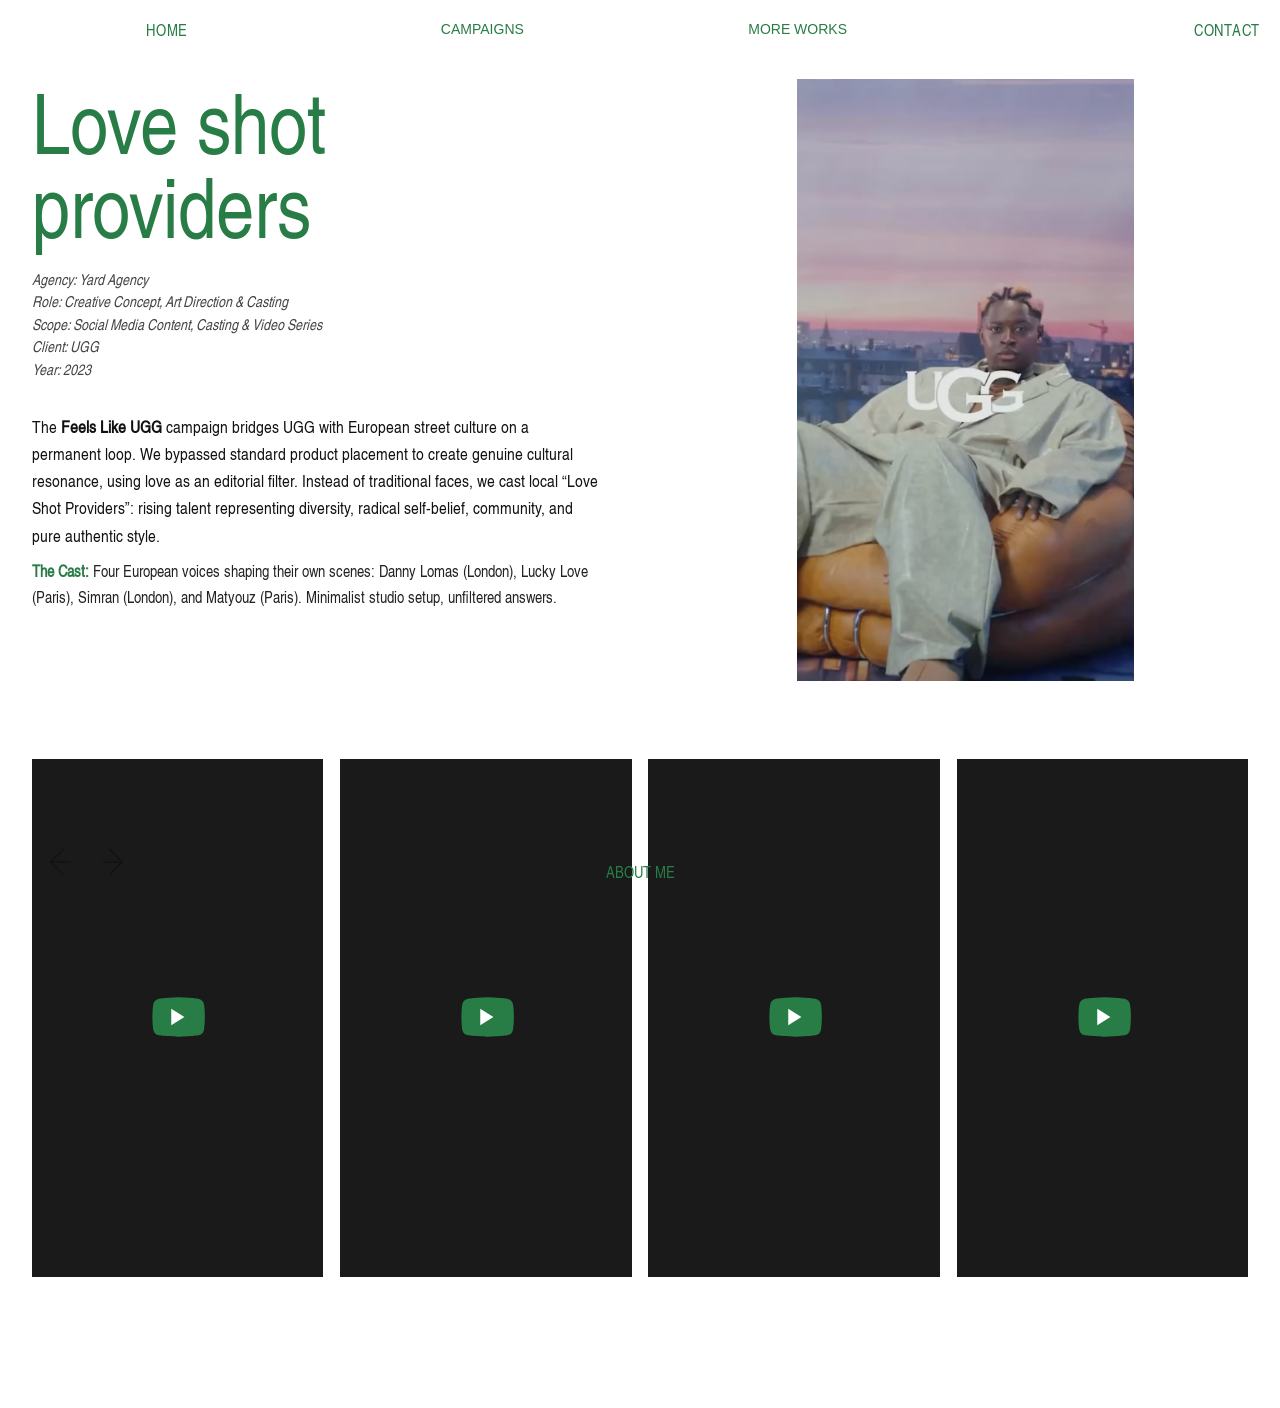
<file: ugg.html>
<!doctype html>
<html lang="fr">
<head>
  <meta charset="utf-8">
  <meta name="viewport" content="width=device-width, initial-scale=1">
  <title>UGG — Love Shot Providers — Mounia Lanou</title>
  <link rel="stylesheet" href="assets/css/pizza-hut.css">
  <link rel="stylesheet" href="assets/css/ugg.css">
  <link rel="stylesheet" href="assets/css/home-navbar-reference.css">
  <link rel="stylesheet" href="assets/css/campaign-extras.css">
</head>
<body>
  <nav class="home-navbar" aria-label="Navigation principale"><div class="home-navbar__row"><div class="home-navbar__col home-navbar__col--center home-navbar__col--small"><a href="index.html">HOME</a></div><div class="home-navbar__col home-navbar__col--center"><a href="campaigns.html">CAMPAIGNS</a></div><div class="home-navbar__col home-navbar__col--center"><a href="more-works.html">MORE WORKS</a></div><div class="home-navbar__col home-navbar__col--right home-navbar__col--small"><a href="mailto:lanou.mou@gmail.com">CONTACT</a></div></div></nav>

  <main>
    <div class="project-grid ugg-project-grid">
      <section class="ugg-introduction">
        <h1>Love shot providers</h1>
        <p class="project-meta">Agency: Yard Agency<br>Role: Creative Concept, Art Direction &amp; Casting<br>Scope: Social Media Content, Casting &amp; Video Series<br>Client: UGG<br>Year: 2023</p>
        <p class="project-intro">The <strong>Feels Like UGG</strong> campaign bridges UGG with European street culture on a permanent loop. We bypassed standard product placement to create genuine cultural resonance, using love as an editorial filter. Instead of traditional faces, we cast local “Love Shot Providers”: rising talent representing diversity, radical self-belief, community, and pure authentic style.</p>
        <p class="project-copy"><strong>The Cast:</strong> Four European voices shaping their own scenes: Danny Lomas (London), Lucky Love (Paris), Simran (London), and Matyouz (Paris). Minimalist studio setup, unfiltered answers.</p>
      </section>

      <section class="ugg-media" aria-label="Visuels et vidéos UGG">
        <div class="portrait-slider" data-slider>
          <div class="portrait-slider__viewport">
            <div class="portrait-slider__track">
              <img class="portrait-slider__image" src="assets/images/ugg-love-shot-4.png" alt="UGG Love Shot Provider — portrait 1">
              <img class="portrait-slider__image" src="assets/images/ugg-love-shot-3.png" alt="UGG Love Shot Provider — portrait 2">
              <img class="portrait-slider__image" src="assets/images/ugg-love-shot-1.png" alt="UGG Love Shot Provider — portrait 3">
              <img class="portrait-slider__image" src="assets/images/ugg-love-shot-2.png" alt="UGG Love Shot Provider — portrait 4">
            </div>
          </div>
        </div>
      </section>
    </div>

    <section class="reels-carousel ugg-reels-wide" aria-label="UGG Reels">
          <article class="reel-item"><div class="video-container-916"><iframe src="https://www.youtube-nocookie.com/embed/W1ORDaI3I1o?rel=0&amp;modestbranding=1&amp;controls=1" title="UGG Reel 1" allow="accelerometer; autoplay; clipboard-write; encrypted-media; gyroscope; picture-in-picture" allowfullscreen></iframe></div></article>
          <article class="reel-item"><div class="video-container-916"><iframe src="https://www.youtube-nocookie.com/embed/eMTtzJF89gE?rel=0&amp;modestbranding=1&amp;controls=1" title="UGG Reel 2" allow="accelerometer; autoplay; clipboard-write; encrypted-media; gyroscope; picture-in-picture" allowfullscreen></iframe></div></article>
          <article class="reel-item"><div class="video-container-916"><iframe src="https://www.youtube-nocookie.com/embed/SDHMnL9WMDU?rel=0&amp;modestbranding=1&amp;controls=1" title="UGG Reel 3" allow="accelerometer; autoplay; clipboard-write; encrypted-media; gyroscope; picture-in-picture" allowfullscreen></iframe></div></article>
          <article class="reel-item"><div class="video-container-916"><iframe src="https://www.youtube-nocookie.com/embed/Pie0OS7j2ig?rel=0&amp;modestbranding=1&amp;controls=1" title="UGG Reel 4" allow="accelerometer; autoplay; clipboard-write; encrypted-media; gyroscope; picture-in-picture" allowfullscreen></iframe></div></article>
    </section>
  </main>

  <nav class="campaign-pagination" aria-label="Navigation entre les campagnes">
    <a href="thonon.html" aria-label="Campagne précédente"><svg viewBox="0 0 36 36" aria-hidden="true"><path d="M24 6 12 18l12 12M13 18h17"/></svg></a>
    <a href="mikes-hot-honey.html" aria-label="Campagne suivante"><svg viewBox="0 0 36 36" aria-hidden="true"><path d="m12 6 12 12-12 12m11-12H6"/></svg></a>
  </nav>

  <footer class="site-footer"><a href="about.html">ABOUT ME</a></footer>

  <script src="assets/js/video-overlays.js"></script>
  <script>
    const slider = document.querySelector('[data-slider]');
    const slides = [...slider.querySelectorAll('.portrait-slider__image')];
    const track = slider.querySelector('.portrait-slider__track');
    // Add a visual copy of the first image after the last one. This lets the
    // transition keep moving left, then quietly resets before the next slide.
    const firstSlideCopy = slides[0].cloneNode(true);
    firstSlideCopy.setAttribute('aria-hidden', 'true');
    track.append(firstSlideCopy);
    let current = 0;
    const show = (index) => {
      current = index;
      track.style.transform = `translateX(-${current * 25}%)`;
    };

    track.addEventListener('transitionend', () => {
      if (current !== slides.length) return;

      track.style.transition = 'none';
      current = 0;
      track.style.transform = 'translateX(0)';
      // Restore the CSS transition once the invisible reset is applied.
      requestAnimationFrame(() => requestAnimationFrame(() => {
        track.style.transition = '';
      }));
    });

    window.setInterval(() => show(current + 1), 1500);
  </script>
</body>
</html>
</file>
<file: assets/css/pizza-hut.css>
@font-face {
  font-family: "TeX Gyre Heros Condensed";
  src: url("../fonts/TeXGyreHerosCondensed-Regular.woff") format("woff");
  font-style: normal;
  font-weight: 400;
}

* { box-sizing: border-box; }
html { font-size: 65.88%; }
body {
  margin: 0;
  background: #fff;
  color: #222;
  font-family: "TeX Gyre Heros Condensed", Arial, sans-serif;
  -webkit-font-smoothing: antialiased;
}
a { color: inherit; text-decoration: none; }
a:hover { opacity: .7; }

.site-nav {
  position: fixed;
  inset: 0 0 auto;
  z-index: 10;
  padding: 2rem;
  background: rgba(255, 255, 255, .2);
  backdrop-filter: blur(8px);
  -webkit-backdrop-filter: blur(8px);
  color: #287c46;
  font-family: Arial, sans-serif;
  font-size: 14px;
}
.site-nav__grid { display: grid; grid-template-columns: repeat(4, 1fr); align-items: center; }
.site-nav__grid a { display: block; text-align: center; }
.site-nav__grid a:last-child { text-align: right; }

main { padding: 7.5rem 3rem 11.2rem; }
.project-grid { display: grid; grid-template-columns: minmax(0, 1fr) minmax(0, 1fr); gap: 8rem; }

h1 {
  margin: 0 0 2rem;
  color: #287c46;
  font-size: 8rem;
  font-weight: 400;
  line-height: 1;
}
.project-meta { margin: 0 0 3rem; color: #444; font-family: Arial, sans-serif; font-size: 15px; font-style: italic; line-height: 1.5; }
.project-intro { margin: 0 0 1rem; color: #111; font-family: Arial, sans-serif; font-size: 17px; line-height: 1.6; }
.project-copy { margin: 0; color: #222; font-family: Arial, sans-serif; font-size: 16px; line-height: 1.6; }

.activation { margin-bottom: 45px; }
.activation img { display: block; width: 100%; height: auto; }
.activation h2 { margin: 15px 0 8px; color: #287c46; font-family: Arial, sans-serif; font-size: 18px; font-weight: 700; letter-spacing: .03em; line-height: 1.2; }
.activation p { margin: 0; color: #222; font-family: Arial, sans-serif; font-size: 15px; line-height: 1.5; }

.site-footer {
  position: fixed;
  right: 0;
  bottom: 0;
  left: 0;
  z-index: 9;
  padding: 1.6rem 2rem;
  color: #287c46;
  font-size: 1.5rem;
  text-align: center;
  pointer-events: none;
}
.site-footer a { pointer-events: auto; }

@media (max-width: 800px) {
  .site-nav { padding: 1.5rem 1rem; font-size: 11px; }
  main { padding: 6rem 1.5rem 7rem; }
  .project-grid { grid-template-columns: 1fr; gap: 4rem; }
  h1 { font-size: 5rem; }
}
</file>
<file: assets/css/about.css>
body { background: #fff; }
.about-main {
  display: grid;
  grid-template-columns: minmax(0, 1fr) minmax(0, 1fr);
  gap: 8rem;
  min-height: 100vh;
  padding: 7.5rem 4rem 11.2rem;
}
.about-main, .site-nav, .site-footer { font-family: "TeX Gyre Heros Condensed", Arial, sans-serif; }
.about-profile h1 { margin: 0 0 4rem; color: #287c46; font-size: 8rem; font-weight: 400; line-height: 1; }
.about-portrait-wrap { text-align: center; }
.about-portrait { display: block; width: 60%; height: auto; margin: 0 auto; }
.about-name { margin: 4rem 0 0; color: #287c46; font-size: 15px; font-weight: 700; letter-spacing: .05rem; }
.about-copy { padding-top: .1rem; color: #111; }
.about-copy h2 { margin: 0; color: #287c46; font-size: 18px; font-weight: 700; line-height: 1.3; }
.about-location { margin: 0 0 2.4rem; color: #444; font-size: 15px; }
.about-copy > p { margin: 0 0 2rem; font-size: 17px; line-height: 1.6; }
.about-copy .about-scope { margin-top: 2.8rem; margin-bottom: 2.8rem; padding-top: 1.6rem; border-top: 1px solid rgba(40, 124, 70, .2); color: #444; font-size: 15px; line-height: 1.5; }
.about-scope strong { color: #287c46; }
.about-copy .about-contact { margin: 0; color: #287c46; font-size: 16px; font-weight: 700; text-align: right; }
.about-contact a { color: #287c46; }
.site-footer a.active { opacity: .35; }
@media (max-width: 800px) {
  .about-main { grid-template-columns: 1fr; gap: 5rem; padding: 6rem 1.5rem 7rem; }
  .about-profile h1 { font-size: 5rem; }
  .about-portrait { width: min(60%, 32rem); }
}
</file>
<file: assets/css/home-navbar-reference.css>
/* Reproduction of the Cargo grid used by the Home navbar. */
.home-navbar {
  box-sizing: border-box;
  position: fixed;
  top: 0;
  left: 0;
  z-index: 1000;
  width: 100%;
  padding: 20px;
  color: #287c46;
  background: rgba(255, 255, 255, .2);
  -webkit-backdrop-filter: blur(8px);
  backdrop-filter: blur(8px);
  font-family: sans-serif;
  font-size: 14px;
  line-height: 18.2px;
}
.home-navbar__row {
  display: flex;
  flex-wrap: wrap;
  align-items: flex-start;
  box-sizing: border-box;
  width: calc(100% + 42.1632px);
  margin: -21.0816px;
  padding: 10.5408px;
}
.home-navbar__col {
  box-sizing: border-box;
  width: 25%;
  padding: 10.5408px;
}
.home-navbar__col--center { text-align: center; }
.home-navbar__col--right { text-align: right; }
.home-navbar a { color: #287c46; text-decoration: none; }
.home-navbar__col--small a {
  display: inline-block;
  padding-bottom: .79056px;
  font-family: "TeX Gyre Heros Condensed", Icons, sans-serif;
  font-size: 15.8112px;
  line-height: 20.5546px;
  letter-spacing: .737856px;
}
.home-navbar__col:not(.home-navbar__col--small) a {
  display: inline-block;
  padding-bottom: .7px;
  font-family: sans-serif;
  font-size: 14px;
  line-height: 18.2px;
}
.home-navbar a.active { opacity: .35; pointer-events: none; }
</file>
<file: assets/css/thonon.css>
.thonon-summary { margin: 0 0 1rem; color: #111; font-family: Arial, sans-serif; font-size: 17px; line-height: 1.6; }
.thonon-copy { margin: 0; color: #222; font-family: Arial, sans-serif; font-size: 16px; line-height: 1.6; }
.thonon-still { display: block; width: 100%; height: auto; }

.video-container {
  position: relative;
  width: 100%;
  aspect-ratio: 16 / 9;
  margin-top: 20px;
  overflow: hidden;
  background: #000;
}
.video-container iframe { position: absolute; inset: 0; width: 100%; height: 100%; border: 0; }
.glass-overlay {
  position: absolute;
  inset: 0;
  z-index: 1;
  display: grid;
  place-items: center;
  background: rgba(255, 255, 255, .1);
  backdrop-filter: blur(4px);
  -webkit-backdrop-filter: blur(4px);
  pointer-events: none;
  transition: opacity .35s ease, backdrop-filter .35s ease;
}
.custom-play-button { filter: drop-shadow(0 4px 12px rgba(0,0,0,.3)); transition: transform .25s ease; }
.video-container:hover .glass-overlay { opacity: 0; backdrop-filter: blur(0); -webkit-backdrop-filter: blur(0); }
.video-container:hover .custom-play-button { transform: scale(1.08); }
</file>
<file: assets/css/campaign-extras.css>
/* Campaign-to-campaign navigation, matching Cargo's understated controls. */
.campaign-pagination {
  position: fixed;
  bottom: 1.2rem;
  left: 3rem;
  z-index: 11;
  display: flex;
  gap: .8rem;
  align-items: center;
  margin: 0;
}
.campaign-pagination a {
  display: grid;
  width: 4.8rem;
  height: 4.8rem;
  place-items: center;
  color: rgba(0, 0, 0, .3);
  text-decoration: none;
  transition: color .2s ease, transform .2s ease;
}
.campaign-pagination a:hover { color: #287c46; transform: translateX(-.2rem); }
.campaign-pagination a:last-child:hover { transform: translateX(.2rem); }
.campaign-pagination svg { width: 3.6rem; height: 3.6rem; fill: none; stroke: currentColor; stroke-linecap: square; stroke-width: 1.5; }

/* Same green play overlay used on the Mike's Hot Honey film. */
.glass-overlay .custom-play-button > svg > path:first-child { fill: #287c46 !important; }
.reel .glass-overlay,
.video-container-916 .glass-overlay {
  position: absolute;
  inset: 0;
  z-index: 1;
  display: grid;
  place-items: center;
  background: rgba(255, 255, 255, .1);
  backdrop-filter: blur(4px);
  -webkit-backdrop-filter: blur(4px);
  pointer-events: none;
  transition: opacity .35s ease, backdrop-filter .35s ease;
}
.reel:hover .glass-overlay,
.video-container-916:hover .glass-overlay {
  opacity: 0;
  backdrop-filter: blur(0);
  -webkit-backdrop-filter: blur(0);
}
.reel:hover .custom-play-button,
.video-container-916:hover .custom-play-button { transform: scale(1.08); }
@media (max-width: 800px) {
  .campaign-pagination { bottom: .6rem; left: 1rem; }
}
</file>
<file: assets/css/campaigns.css>
@font-face {
  font-family: "TeX Gyre Heros Condensed";
  src: url("../fonts/TeXGyreHerosCondensed-Regular.woff") format("woff");
  font-style: normal;
  font-weight: 400;
}

* { box-sizing: border-box; }

html { font-size: 65.88%; }

body {
  margin: 0;
  min-height: 100vh;
  background: #fff;
  color: #287c46;
  font-family: "TeX Gyre Heros Condensed", Arial, sans-serif;
  font-size: 1.5rem;
  line-height: 1.3;
  -webkit-font-smoothing: antialiased;
}

a { color: inherit; text-decoration: none; }
a:hover { opacity: .7; }

.site-nav {
  position: fixed;
  inset: 0 0 auto;
  z-index: 10;
  padding: 2rem;
  background: rgba(255, 255, 255, .2);
  backdrop-filter: blur(8px);
  -webkit-backdrop-filter: blur(8px);
  font-family: Arial, sans-serif;
  font-size: 14px;
}

.site-nav__grid {
  display: grid;
  grid-template-columns: repeat(4, 1fr);
  align-items: center;
}

.site-nav__grid a { display: block; text-align: center; }
.site-nav__grid a:last-child { text-align: right; }
.site-nav__grid .active { pointer-events: none; }

main { padding: 7.5rem 3rem 8rem; }

h1 {
  margin: 0 0 3rem;
  color: #287c46;
  font-size: 8rem;
  font-weight: 400;
  line-height: 1;
}

.campaign-grid {
  display: grid;
  grid-template-columns: repeat(3, minmax(0, 1fr));
  gap: 2rem;
}

.campaign-card { min-width: 0; }

.campaign-card__image {
  position: relative;
  display: block;
  aspect-ratio: 1;
  overflow: hidden;
  background: #eee;
}

.campaign-card__image img {
  position: absolute;
  top: 0;
  display: block;
  max-width: none;
  height: auto;
}

.crop-pizza img,
.crop-thonon img { width: 177.77778%; left: -38.88889%; }
.crop-ugg img { width: 100%; left: 0; margin-top: -39.108911%; }
.crop-mhh img { width: 201.117318%; left: -50.558659%; }
.crop-afs img { width: 179.104478%; left: -39.552239%; }

.campaign-card__title {
  display: block;
  min-height: 4.5rem;
  padding: .8rem 1rem 1.5rem;
  color: #287c46;
  font-size: 1.5rem;
  line-height: 1.2;
}

.site-footer {
  position: fixed;
  right: 0;
  bottom: 0;
  left: 0;
  z-index: 9;
  padding: 1.6rem 2rem;
  text-align: center;
  pointer-events: none;
}

.site-footer a { pointer-events: auto; }

@media (max-width: 700px) {
  .site-nav { padding: 1.5rem 1rem; font-size: 11px; }
  main { padding: 6rem 1.5rem 7rem; }
  h1 { margin-bottom: 2rem; font-size: 5rem; }
  .campaign-grid { grid-template-columns: 1fr; }
  .campaign-card__title { font-size: 1.7rem; }
}
</file>
<file: assets/css/more-works.css>
body { background: #cecece; }
.site-nav {
  background: rgba(255, 255, 255, .2);
  backdrop-filter: blur(8px);
  -webkit-backdrop-filter: blur(8px);
  font-family: "Helvetica Neue", Helvetica, Arial, sans-serif;
}
.site-nav__grid a.active { opacity: .35; }
.more-works { width: 65%; min-height: 100vh; margin: 0 auto; padding: 7.5rem 3rem 11.2rem; }
.page-title { margin: 0 0 2.6rem; color: #287c46; font-size: 8rem; font-weight: 400; line-height: 1; }
.work-section { width: 100%; margin: 0 0 13rem; scroll-margin-top: 8rem; }
.work-section h2 { margin: 0 0 2.6rem; color: #287c46; font-size: 8rem; font-weight: 400; line-height: 1; text-align: center; }
.work-section .project-meta {
  max-width: none;
  margin: 0 0 2.6rem;
  font-family: "Helvetica Neue", Helvetica, Arial, sans-serif;
  font-size: 13px;
  line-height: 1.5;
}
.work-summary {
  max-width: 800px;
  margin: 0 auto;
  color: #111;
  font-family: "Helvetica Neue", Helvetica, Arial, sans-serif;
  font-size: 15px;
  line-height: 1.5;
}
.sushi-feature { display: block; width: 100%; height: auto; margin: 2.6rem 0 3rem; }
.image-grid { display: grid; gap: 2rem; margin-top: 2.6rem; }
.image-grid--three { grid-template-columns: repeat(3, minmax(0, 1fr)); }
.image-grid img { display: block; width: 100%; aspect-ratio: 1; object-fit: cover; }
.reels { display: flex; gap: 1.6rem; width: 100%; margin-top: 2.4rem; margin-bottom: 4rem; padding-bottom: 1.2rem; overflow-x: auto; scroll-snap-type: x mandatory; -webkit-overflow-scrolling: touch; }
.reels::-webkit-scrollbar { height: 4px; }
.reels::-webkit-scrollbar-thumb { background: #287c46; }
.reel { position: relative; flex: 0 0 80%; max-width: 300px; aspect-ratio: 9 / 16; overflow: hidden; background: #000; scroll-snap-align: start; }
.reel iframe { position: absolute; inset: 0; width: 100%; height: 100%; border: 0; }
@media (max-width: 800px) {
  .more-works { width: 100%; padding: 6rem 1.5rem 7rem; }
  .page-title { margin-bottom: 2.6rem; font-size: 5rem; }
  .work-section { margin-bottom: 8rem; }
  .work-section h2 { font-size: 5rem; }
  .sushi-feature { width: 100%; }
  .image-grid--three { grid-template-columns: repeat(2, minmax(0, 1fr)); }
}
</file>
<file: assets/css/pizza-hut-page.css>
/* Typography measured from the original Cargo Pizza Hut page. */
.pizza-hut {
  padding-top: 8rem;
}

.pizza-hut h1 {
  margin-bottom: 2rem;
  font-size: 8rem;
  /* Let the title use the space between its column and the image. */
  width: calc(100% + 9rem);
}

.pizza-hut .project-meta,
.pizza-hut .project-intro,
.pizza-hut .project-copy,
.pizza-hut .activation h2,
.pizza-hut .activation p {
  font-family: "TeX Gyre Heros Condensed", Arial, sans-serif;
}

@media (max-width: 800px) {
  .pizza-hut { padding-top: 8rem; }
  .pizza-hut h1 { width: auto; margin-bottom: 2.6rem; font-size: 6.4rem; }
}
</file>
<file: assets/css/ugg.css>
.ugg-project-grid { align-items: start; }
.ugg-introduction .project-copy strong { color: #287c46; }

/* Same project typography treatment as the Pizza Hut page. */
.ugg-introduction .project-meta,
.ugg-introduction .project-intro,
.ugg-introduction .project-copy {
  font-family: "TeX Gyre Heros Condensed", Arial, sans-serif;
}

.portrait-slider {
  position: relative;
  width: min(60%, 32rem);
  margin: 0 auto 2.4rem;
}
.portrait-slider__viewport {
  position: relative;
  aspect-ratio: 320 / 571;
  overflow: hidden;
}
.portrait-slider__track {
  display: flex;
  width: 400%;
  height: 100%;
  transition: transform .55s ease-in-out;
  will-change: transform;
}
.portrait-slider__image {
  display: block;
  flex: 0 0 25%;
  width: 25%;
  height: 100%;
  object-fit: cover;
  object-position: center;
}

.reels-carousel {
  display: flex;
  gap: 1.6rem;
  width: 100%;
  padding-bottom: 1.2rem;
  overflow-x: auto;
  scroll-snap-type: x mandatory;
  -webkit-overflow-scrolling: touch;
}
.reels-carousel::-webkit-scrollbar { height: 4px; }
.reels-carousel::-webkit-scrollbar-thumb { background: #287c46; }
.reel-item { flex: 0 0 80%; scroll-snap-align: start; }
.video-container-916 { position: relative; width: 100%; aspect-ratio: 9 / 16; overflow: hidden; background: #000; }
.video-container-916 iframe { position: absolute; inset: 0; width: 100%; height: 100%; border: 0; }

.ugg-reels-wide {
  display: grid;
  grid-template-columns: repeat(4, minmax(0, 1fr));
  margin-top: 5rem;
  overflow: visible;
  scroll-snap-type: none;
}
.ugg-reels-wide .reel-item { flex: none; }

@media (max-width: 800px) {
  .portrait-slider { width: min(75%, 32rem); }
  .ugg-reels-wide { display: flex; margin-top: 4rem; overflow-x: auto; scroll-snap-type: x mandatory; }
  .ugg-reels-wide .reel-item { flex: 0 0 45%; }
}
</file>
